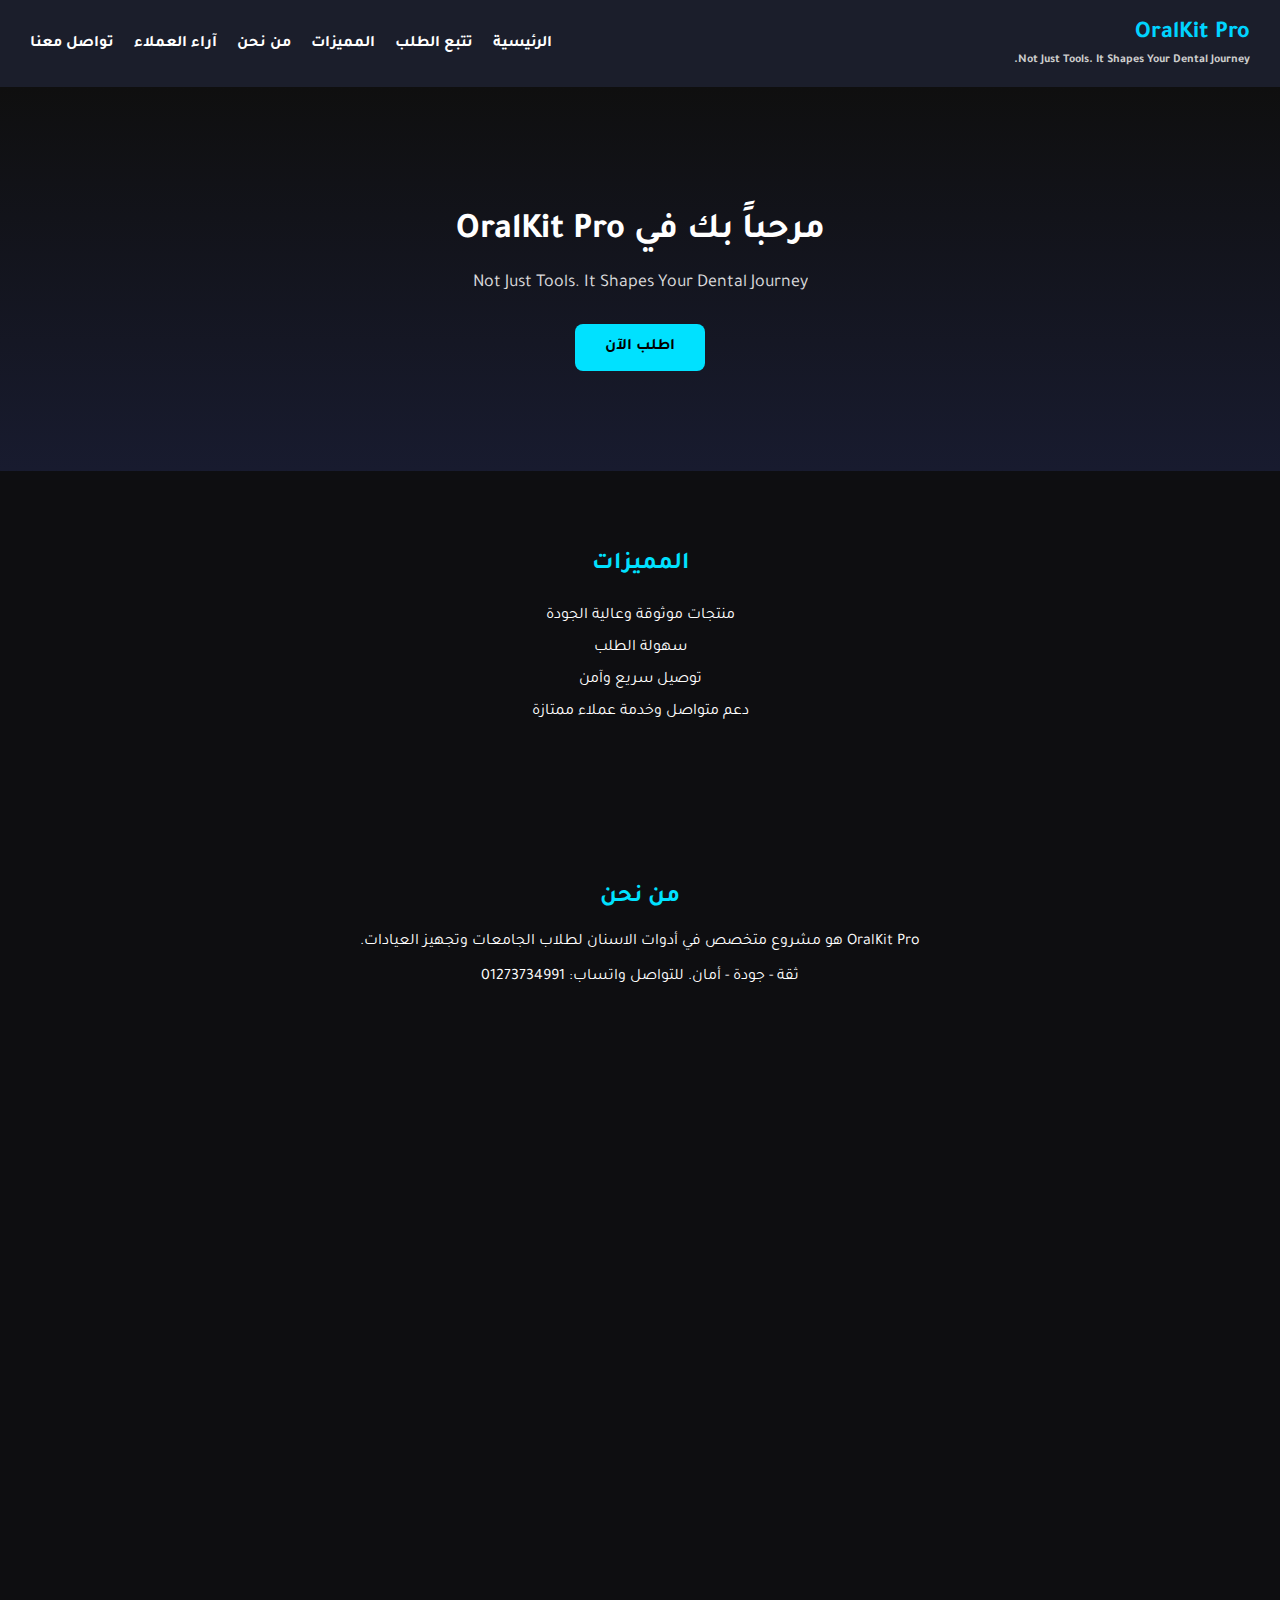
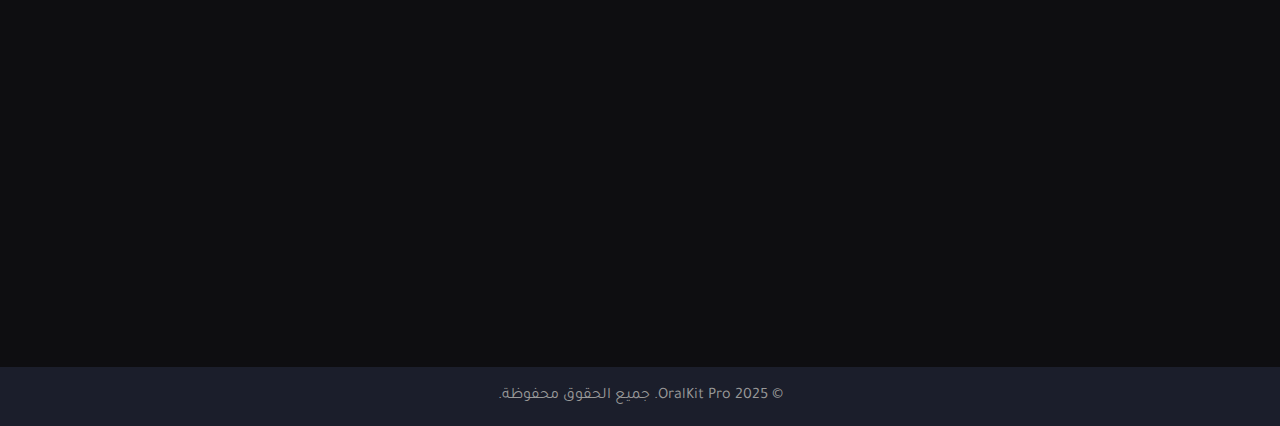
<file: index.html>
<!DOCTYPE html>
<html lang="ar" dir="rtl">
<head>
  <meta charset="UTF-8" />
  <meta name="viewport" content="width=device-width, initial-scale=1.0"/>
  <title>OralKit Pro</title>
  <link href="https://fonts.googleapis.com/css2?family=Tajawal:wght@400;700;800&display=swap" rel="stylesheet">
  <style>
    * {
      box-sizing: border-box;
      font-family: 'Tajawal', sans-serif;
      scroll-behavior: smooth;
    }

    body {
      margin: 0;
      background-color: #0e0e11;
      color: #ffffff;
    }

    header {
      background-color: #1b1e2b;
      color: #00d4ff;
      padding: 20px 30px;
      display: flex;
      justify-content: space-between;
      align-items: center;
      position: sticky;
      top: 0;
      z-index: 1000;
      flex-wrap: wrap;
    }

    .logo {
      font-size: 24px;
      font-weight: bold;
    }

    .tagline {
      display: block;
      font-size: 12px;
      color: #ccc;
      margin-top: 4px;
    }

    nav {
      flex: 1;
      text-align: left;
    }

    nav ul {
      list-style: none;
      display: flex;
      gap: 20px;
      padding: 0;
      margin: 0;
      justify-content: flex-end;
      flex-wrap: wrap;
    }

    nav a {
      text-decoration: none;
      color: #fff;
      font-weight: 600;
      transition: all 0.3s ease;
      position: relative;
    }

    nav a::after {
      content: '';
      position: absolute;
      width: 0%;
      height: 2px;
      background: #00e1ff;
      bottom: -5px;
      right: 0;
      transition: 0.3s;
    }

    nav a:hover::after {
      width: 100%;
      left: 0;
    }

    nav a:hover {
      color: #00e1ff;
    }

    .hero {
      background: linear-gradient(to bottom, #0f0f0f, #181b2f);
      padding: 100px 20px;
      text-align: center;
    }

    .hero h1 {
      font-size: 36px;
      margin-bottom: 10px;
      animation: fadeInDown 1s ease-out;
    }

    .hero p {
      font-size: 18px;
      margin-bottom: 30px;
      opacity: 0.85;
    }

    .btn {
      background-color: #00e1ff;
      color: #000;
      padding: 14px 30px;
      border: none;
      border-radius: 8px;
      font-weight: bold;
      text-decoration: none;
      transition: transform 0.3s ease, box-shadow 0.3s ease;
      animation: pulse 2s infinite;
      display: inline-block;
    }

    .btn:hover {
      transform: scale(1.05);
      box-shadow: 0 0 15px #00e1ff70;
    }

    section {
      padding: 60px 20px;
      text-align: center;
      opacity: 0;
      transform: translateY(40px);
      transition: all 1s ease;
    }

    section.visible {
      opacity: 1;
      transform: translateY(0);
    }

    h2 {
      color: #00e1ff;
      margin-bottom: 20px;
    }

    ul {
      list-style: none;
      padding: 0;
      line-height: 2;
    }

    .testimonial-grid {
      display: grid;
      grid-template-columns: repeat(auto-fit, minmax(280px, 1fr));
      gap: 20px;
      justify-content: center;
    }

    .testimonial-card {
      background-color: #222;
      padding: 20px;
      border-radius: 10px;
      box-shadow: 0 0 10px #00000050;
      transition: transform 0.3s ease;
    }

    .testimonial-card:hover {
      transform: translateY(-5px);
    }

    form {
      max-width: 500px;
      margin: auto;
      display: flex;
      flex-direction: column;
      gap: 15px;
    }

    input, textarea, button {
      padding: 12px;
      border: none;
      border-radius: 6px;
      font-size: 16px;
    }

    input, textarea {
      background-color: #2c2f3f;
      color: #fff;
    }

    button {
      background-color: #00e1ff;
      color: #000;
      font-weight: bold;
      cursor: pointer;
      transition: background-color 0.3s ease, transform 0.2s ease;
    }

    button:hover {
      background-color: #00bbdd;
      transform: scale(1.02);
    }

    footer {
      background-color: #1b1e2b;
      color: #999;
      text-align: center;
      padding: 20px;
      margin-top: 40px;
    }

    @keyframes pulse {
      0% { box-shadow: 0 0 0 0 rgba(0, 225, 255, 0.7); }
      70% { box-shadow: 0 0 0 15px rgba(0, 225, 255, 0); }
      100% { box-shadow: 0 0 0 0 rgba(0, 225, 255, 0); }
    }

    @keyframes fadeInDown {
      from {
        opacity: 0;
        transform: translateY(-30px);
      }
      to {
        opacity: 1;
        transform: translateY(0);
      }
    }

    @media (max-width: 768px) {
      nav ul {
        flex-direction: column;
        align-items: flex-start;
        background-color: #1b1e2b;
        padding: 10px 0;
        gap: 10px;
      }

      .hero h1 {
        font-size: 26px;
      }

      .hero p {
        font-size: 16px;
      }

      .btn {
        padding: 12px 20px;
      }

      .logo {
        width: 100%;
        margin-bottom: 10px;
        font-size: 20px;
        text-align: center;
      }
    }
  </style>
</head>
<body>

  <header>
    <div class="logo">
      OralKit Pro
      <span class="tagline">Not Just Tools. It Shapes Your Dental Journey.</span>
    </div>
    <nav>
      <ul>
        <li><a href="#hero">الرئيسية</a></li>
        <li><a href="track.html?code=">تتبع الطلب</a></li>
        <li><a href="#features">المميزات</a></li>
        <li><a href="#about">من نحن</a></li>
        <li><a href="#testimonials">آراء العملاء</a></li>
        <li><a href="#contact">تواصل معنا</a></li>
      </ul>
    </nav>
  </header>

  <section class="hero" id="hero">
    <h1>مرحباً بك في OralKit Pro</h1>
    <p>Not Just Tools. It Shapes Your Dental Journey</p>
    <a href="#contact" class="btn">اطلب الآن</a>
  </section>

  <section id="features">
    <h2>المميزات</h2>
    <ul>
      <li>منتجات موثوقة وعالية الجودة</li>
      <li>سهولة الطلب</li>
      <li>توصيل سريع وآمن</li>
      <li>دعم متواصل وخدمة عملاء ممتازة</li>
    </ul>
  </section>

  <section id="about">
    <h2>من نحن</h2>
    <p>OralKit Pro هو مشروع متخصص في أدوات الاسنان لطلاب الجامعات وتجهيز العيادات.</p>
    <p>ثقة - جودة - أمان. للتواصل واتساب: 01273734991</p>
  </section>

  <section id="testimonials">
    <h2>آراء العملاء</h2>
    <div class="testimonial-grid">
      <div class="testimonial-card">
        <h3>د. نغم</h3>
        <p>بصراحة خدمة ممتازة و بيتابعوا معاكي بعد الاستلام!</p>
      </div>
      <div class="testimonial-card">
        <h3>د. مروة جمال</h3>
        <p>التغليف شيك جدًا والتوصيل أسرع مما توقعت!</p>
      </div>
      <div class="testimonial-card">
        <h3>Dr. Ahmed Saber</h3>
        <p>Great service!</p>
      </div>
    </div>
  </section>

  <section id="contact">
    <h2>تواصل معنا</h2>
    <form action="https://formspree.io/f/xldllano" method="POST">
      <input type="text" name="name" placeholder="الاسم" required>
      <input type="email" name="email" placeholder="البريد الإلكتروني" required>
      <input type="number" name="number" placeholder="رقم واتساب" required>
      <textarea name="message" rows="5" placeholder="اكتب رسالتك هنا..." required></textarea>
      <button type="submit">إرسال</button>
    </form>
  </section>

  <footer>
    &copy; 2025 OralKit Pro. جميع الحقوق محفوظة.
  </footer>

  <script>
    // Show sections with animation when they appear in viewport
    const sections = document.querySelectorAll('section');
    const observer = new IntersectionObserver((entries) => {
      entries.forEach(entry => {
        if (entry.isIntersecting) {
          entry.target.classList.add('visible');
        }
      });
    }, { threshold: 0.1 });

    sections.forEach(section => {
      observer.observe(section);
    });
  </script>

</body>
</html>
</file>
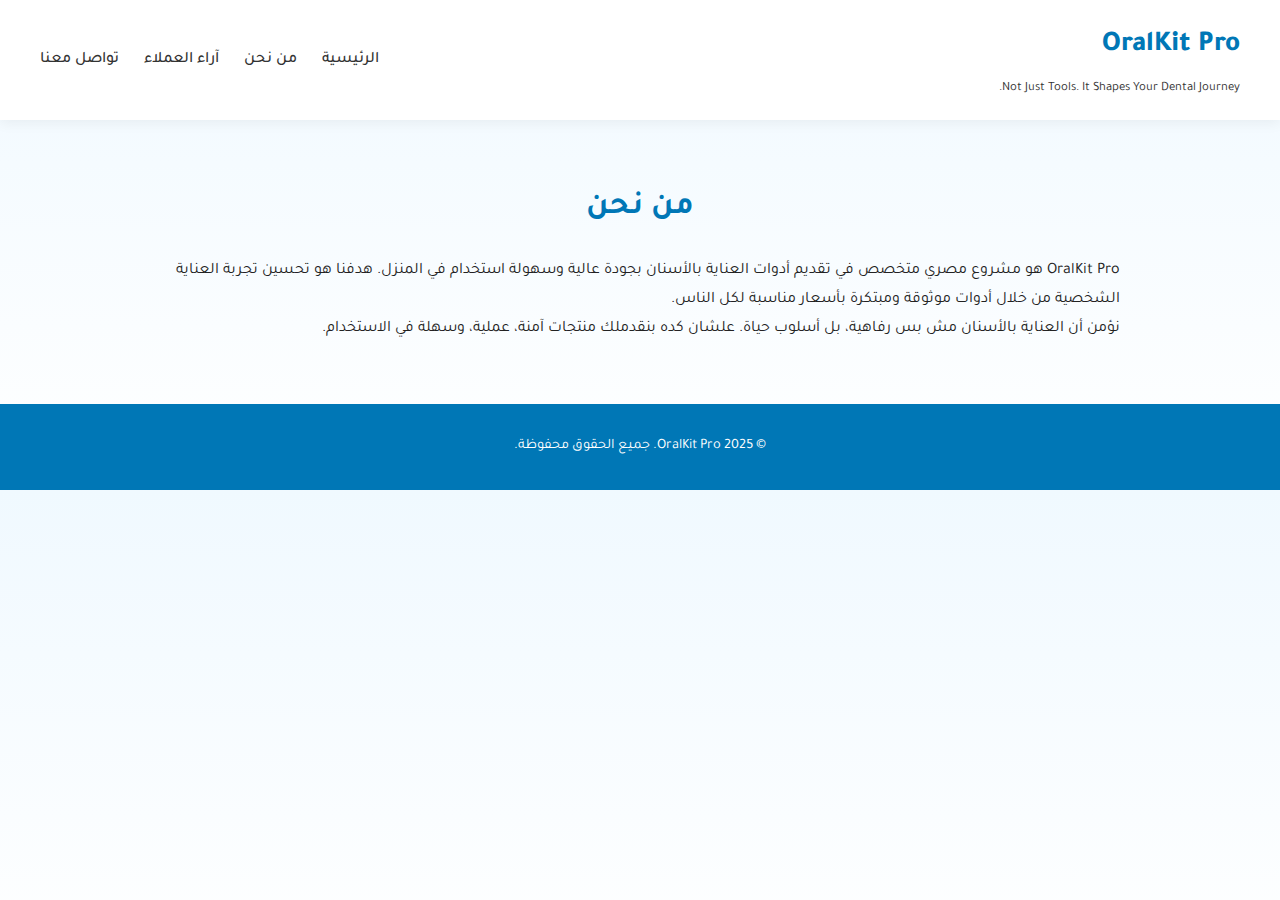
<file: about.html>
<!DOCTYPE html>
<html lang="ar">
<head>
  <meta charset="UTF-8" />
  <meta name="viewport" content="width=device-width, initial-scale=1.0" />
  <title>من نحن | OralKit Pro</title>
  <link rel="stylesheet" href="style.css" />
  <link href="https://fonts.googleapis.com/css2?family=Tajawal:wght@400;700;800&display=swap" rel="stylesheet">
</head>
<body>

  <header>
    <div class="logo">
      OralKit Pro
      <span class="tagline">Not Just Tools. It Shapes Your Dental Journey.</span>
    </div>
    <nav>
      <ul>
        <li><a href="index.html">الرئيسية</a></li>
        <li><a href="about.html" class="active">من نحن</a></li>
        <li><a href="testimonials.html">آراء العملاء</a></li>
        <li><a href="contact.html">تواصل معنا</a></li>
      </ul>
    </nav>
  </header>

  <section>
    <h2>من نحن</h2>
    <p>
      OralKit Pro هو مشروع مصري متخصص في تقديم أدوات العناية بالأسنان بجودة عالية وسهولة استخدام في المنزل.
      هدفنا هو تحسين تجربة العناية الشخصية من خلال أدوات موثوقة ومبتكرة بأسعار مناسبة لكل الناس.
    </p>
    <p>
      نؤمن أن العناية بالأسنان مش بس رفاهية، بل أسلوب حياة. علشان كده بنقدملك منتجات آمنة، عملية، وسهلة في الاستخدام.
    </p>
  </section>

  <footer>
    &copy; 2025 OralKit Pro. جميع الحقوق محفوظة.
  </footer>

</body>
</html>
</file>
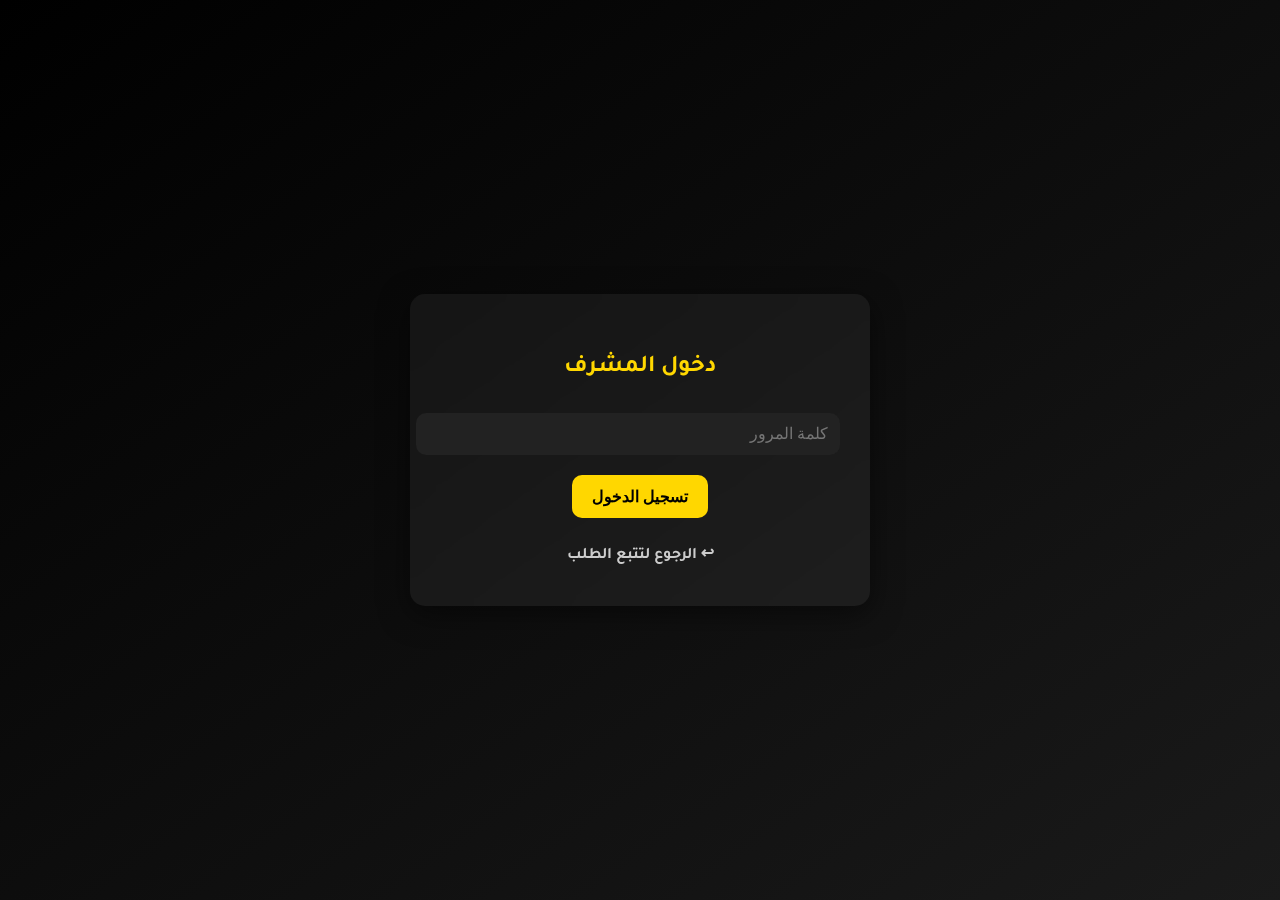
<file: admin.html>
<!DOCTYPE html>
<html lang="ar" dir="rtl">
<head>
  <meta charset="UTF-8">
  <meta name="viewport" content="width=device-width, initial-scale=1">
  <title>لوحة المشرف | OralKit Pro</title>
  <link href="https://fonts.googleapis.com/css2?family=Tajawal:wght@400;700&display=swap" rel="stylesheet">
  <style>
    * {
      box-sizing: border-box;
      font-family: 'Tajawal', sans-serif;
    }

    body {
      margin: 0;
      background: linear-gradient(to bottom right, #0c0c0c, #1a1a1a);
      color: #fff9e6;
      display: flex;
      justify-content: center;
      align-items: center;
      padding: 40px 20px;
      min-height: 100vh;
      position: relative;
    }

    .admin-panel {
      background: rgba(255, 255, 255, 0.04);
      padding: 40px 30px;
      border-radius: 20px;
      backdrop-filter: blur(8px);
      box-shadow: 0 10px 40px rgba(0,0,0,0.6);
      max-width: 700px;
      width: 100%;
      animation: fadeIn 0.8s ease;
    }

    @keyframes fadeIn {
      from { opacity: 0; transform: translateY(20px); }
      to { opacity: 1; transform: translateY(0); }
    }

    h2 {
      text-align: center;
      color: #ffd700;
      margin-bottom: 25px;
    }

    input, textarea, select {
      width: 100%;
      padding: 12px;
      margin: 10px 0;
      border: none;
      border-radius: 10px;
      background: #222;
      color: #fff;
      outline: none;
      transition: all 0.3s ease;
    }

    input:focus, textarea:focus, select:focus {
      background: #333;
    }

    button {
      background: #ffd700;
      color: #000;
      border: none;
      padding: 14px 20px;
      border-radius: 10px;
      font-weight: bold;
      cursor: pointer;
      width: 100%;
      margin-top: 15px;
      transition: all 0.3s ease;
    }

    button:hover {
      background: #e6c200;
    }

    .back-link {
      text-align: center;
      margin-top: 20px;
    }

    .back-link a {
      color: #ccc;
      text-decoration: none;
      font-weight: bold;
      transition: 0.3s ease;
    }

    .back-link a:hover {
      color: #fff;
    }

    .logout-btn {
      position: absolute;
      top: 20px;
      left: 20px;
      background: transparent;
      border: 2px solid #ff4d4d;
      padding: 6px 10px;
      border-radius: 50%;
      cursor: pointer;
      transition: 0.3s ease;
      display: flex;
      align-items: center;
      justify-content: center;
      box-shadow: 0 0 12px rgba(255, 77, 77, 0.3);
    }

    .logout-btn:hover {
      background: #ff4d4d;
      box-shadow: 0 0 15px rgba(255, 77, 77, 0.5);
    }

    .welcome-msg {
      position: absolute;
      top: 20px;
      right: 20px;
      background: rgba(255, 255, 255, 0.1);
      color: #ffd700;
      padding: 8px 16px;
      border-radius: 10px;
      font-weight: bold;
      font-size: 14px;
      box-shadow: 0 0 10px rgba(0,0,0,0.3);
    }
  </style>

  <script>
    if (localStorage.getItem("isAdmin") !== "true") {
      window.location.href = "login.html";
    }
  </script>
</head>
<body>

  <!-- زر تسجيل الخروج -->
  <button class="logout-btn" onclick="logout()" title="تسجيل الخروج">
    <svg xmlns="http://www.w3.org/2000/svg" height="20" viewBox="0 0 24 24" width="20" fill="#fff">
      <path d="M0 0h24v24H0z" fill="none"/>
      <path d="M13 3c-4.97 0-9 4.03-9 9s4.03 9 9 9v-2c-3.87 0-7-3.13-7-7s3.13-7 7-7V3zm4.59 4.59L21.17 11H9v2h12.17l-3.58 3.59L19 18l6-6-6-6-1.41 1.41z"/>
    </svg>
  </button>

  <!-- رسالة الترحيب -->
  <div class="welcome-msg">مرحباً بك !</div>

  <!-- لوحة التحكم -->
  <div class="admin-panel">
    <h2>لوحة التحكم - المشرف</h2>
    <input type="text" id="code" placeholder="كود الطلب" required />
    <input type="text" id="name" placeholder="اسم العميل" required />
    <textarea id="items" placeholder="الأدوات المطلوبة (مفصولة بفاصلة)" required></textarea>
    <input type="number" id="total" placeholder="الإجمالي بالجنيه" required />
    <input type="number" id="paid" placeholder="المدفوع بالجنيه" required />
    <input type="number" id="due" placeholder="المتبقي بالجنيه" required />
    <input type="text" id="paymentMethod" placeholder="طريقة الدفع" required />
    <input type="text" id="address" placeholder="عنوان التوصيل" required />
    <select id="status">
      <option value="بانتظار المراجعة">بانتظار المراجعة</option>
      <option value="جاري التجهيز">جاري التجهيز</option>
      <option value="قيد التوصيل">قيد التوصيل</option>
      <option value="مكتمل">مكتمل</option>
    </select>
    <button onclick="submitForm()">💾 حفظ الطلب</button>

    <div class="back-link">
      <a href="track.html">↩ الرجوع لصفحة تتبع الطلب</a>
    </div>
  </div>

  <script>
    function logout() {
      localStorage.removeItem("isAdmin");
      window.location.href = "login.html";
    }

    function submitForm() {
      const data = {
        code: document.getElementById("code").value.trim(),
        name: document.getElementById("name").value.trim(),
        items: document.getElementById("items").value.trim(),
        total: document.getElementById("total").value.trim(),
        paid: document.getElementById("paid").value.trim(),
        due: document.getElementById("due").value.trim(),
        paymentMethod: document.getElementById("paymentMethod").value.trim(),
        address: document.getElementById("address").value.trim(),
        status: document.getElementById("status").value.trim()
      };

      fetch("https://script.google.com/macros/s/AKfycbwu7lN7nrfPsqUoessR5CnAXPNVvhWCWo_tHOrfusSnxKg3XDnz-ad3M9gk2QoZ6ouw/exec", {
        method: "POST",
        body: JSON.stringify(data),
        headers: {
          "Content-Type": "application/json"
        }
      })
      .then(response => response.text())
      .then(res => {
        alert("✅ تم حفظ البيانات بنجاح!");
        document.querySelector("form")?.reset?.();
      })
      .catch(err => {
        console.error(err);
        alert("❌ حدث خطأ أثناء إرسال البيانات.");
      });
    }
  </script>
</body>
</html>
</file>
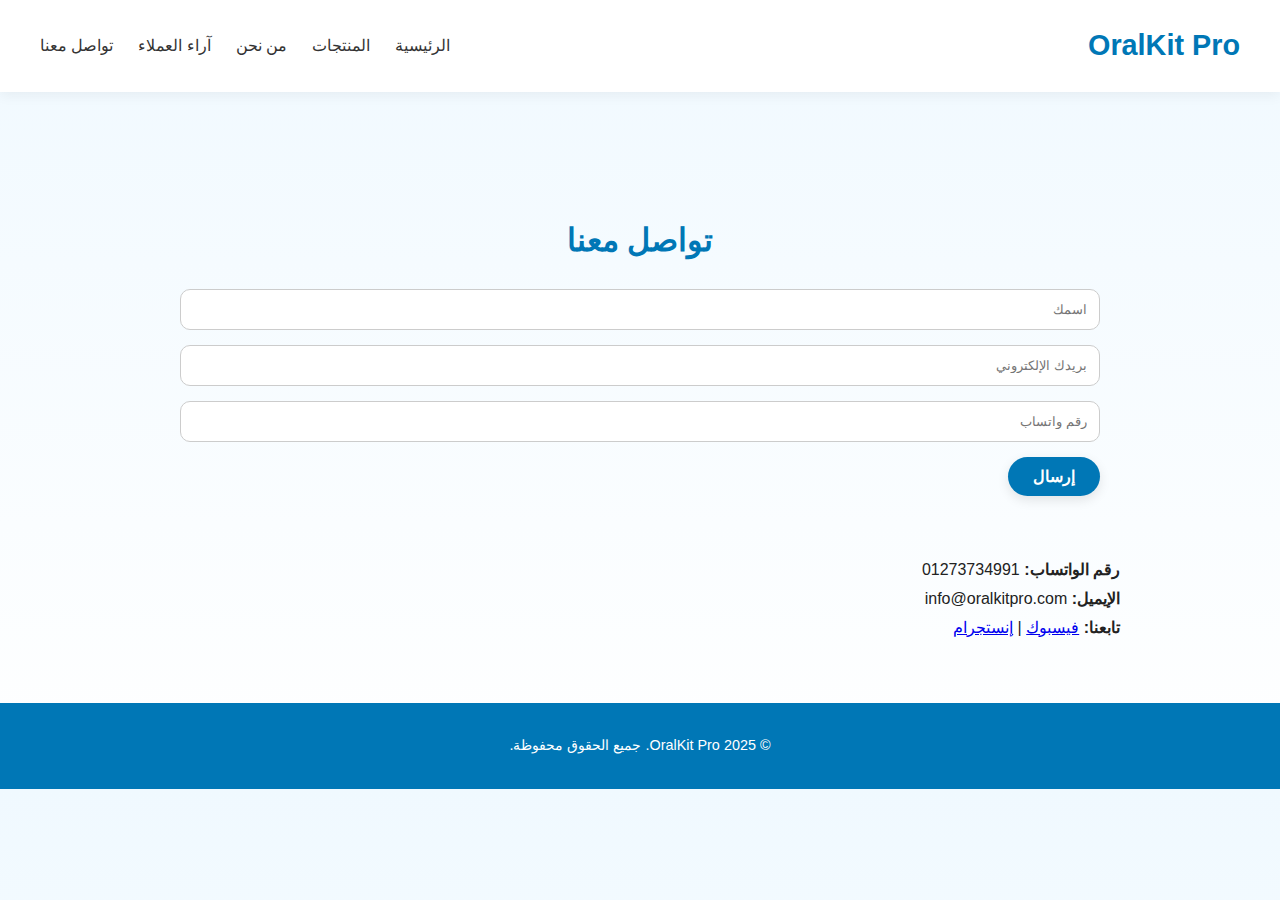
<file: contact.html>
<!-- contact.html (تواصل معنا) -->
<!DOCTYPE html>
<html lang="ar">
<head>
  <meta charset="UTF-8">
  <meta name="viewport" content="width=device-width, initial-scale=1.0">
  <title>OralKit Pro - تواصل معنا</title>
  <link rel="stylesheet" href="style.css">
  <link href="https://fonts.googleapis.com/css2?family=Cairo:wght@400;700&display=swap" rel="stylesheet">
</head>
<body>
  <header class="fade-in">
    <div class="logo">OralKit Pro</div>
    <nav>
      <ul>
        <li><a href="index.html">الرئيسية</a></li>
        <li><a href="products.html">المنتجات</a></li>
        <li><a href="about.html">من نحن</a></li>
        <li><a href="testimonials.html">آراء العملاء</a></li>
        <li><a href="contact.html">تواصل معنا</a></li>
      </ul>
    </nav>
  </header>

  <section class="contact slide-in">
    <section id="contact">
      <h2>تواصل معنا</h2>
      <form action="https://formspree.io/f/xldllano" method="POST" class="contact-form">
        <input type="text" name="name" placeholder="اسمك" required>
        <input type="email" name="email" placeholder="بريدك الإلكتروني" required>
        <input type="number" name="number" placeholder="رقم واتساب" required
        <textarea name="message" placeholder="رسالتك" rows="6" required></textarea>
        <button type="submit" class="btn">إرسال</button>
      </form>
    </section>
    
    </form>
    <div class="contact-info">
      <p><strong>رقم الواتساب:</strong> 01273734991</p>
      <p><strong>الإيميل:</strong> info@oralkitpro.com</p>
      <p><strong>تابعنا:</strong>
        <a href="#">فيسبوك</a> |
        <a href="#">إنستجرام</a>
      </p>
    </div>
  </section>

  <footer class="fade-in">
    <p>&copy; 2025 OralKit Pro. جميع الحقوق محفوظة.</p>
  </footer>
</body>
</html>
</file>
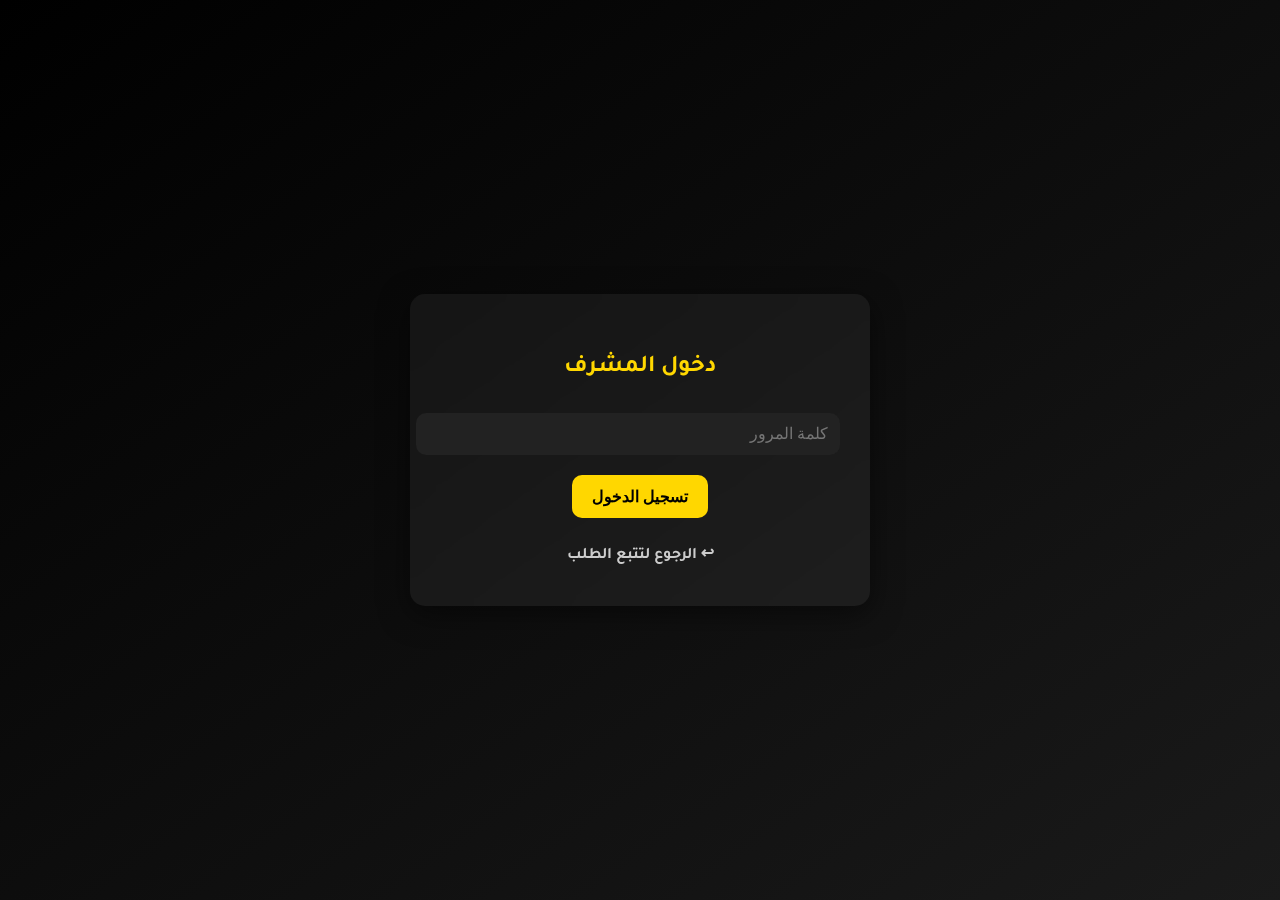
<file: login.html>
<!DOCTYPE html>
<html lang="ar" dir="rtl">
<head>
  <meta charset="UTF-8">
  <meta name="viewport" content="width=device-width, initial-scale=1.0">
  <title>تسجيل دخول المشرف</title>
  <link href="https://fonts.googleapis.com/css2?family=Tajawal:wght@400;700&display=swap" rel="stylesheet">
  <style>
    body {
      margin: 0;
      font-family: 'Tajawal', sans-serif;
      background: linear-gradient(to bottom right, #000, #1a1a1a);
      color: #fff;
      display: flex;
      justify-content: center;
      align-items: center;
      height: 100vh;
      position: relative;
    }

    .login-container {
      background: rgba(255, 255, 255, 0.05);
      padding: 40px 30px;
      border-radius: 15px;
      backdrop-filter: blur(10px);
      box-shadow: 0 8px 30px rgba(0, 0, 0, 0.5);
      width: 100%;
      max-width: 400px;
      text-align: center;
    }

    h2 {
      color: #FFD700;
      margin-bottom: 30px;
    }

    input[type="password"] {
      width: 100%;
      padding: 12px;
      margin-bottom: 20px;
      border: none;
      border-radius: 10px;
      background: #222;
      color: #fff;
      font-size: 16px;
      transition: 0.3s;
    }

    input[type="password"]:focus {
      background: #333;
    }

    button {
      background: #FFD700;
      color: #000;
      border: none;
      padding: 12px 20px;
      border-radius: 10px;
      font-weight: bold;
      cursor: pointer;
      font-size: 16px;
      transition: background 0.3s;
    }

    button:hover {
      background: #e6c200;
    }

    .error {
      color: #f55;
      margin-top: 10px;
    }

    .back-to-track {
      margin-top: 25px;
    }

    .back-to-track a {
      color: #ccc;
      text-decoration: none;
      font-weight: bold;
      transition: 0.3s;
    }

    .back-to-track a:hover {
      color: #fff;
    }
  </style>
</head>
<body>

  <div class="login-container">
    <h2>دخول المشرف</h2>
    <input type="password" id="password" placeholder="كلمة المرور">
    <button onclick="login()">تسجيل الدخول</button>
    <div id="error" class="error"></div>

    <div class="back-to-track">
      <a href="track.html">↩ الرجوع لتتبع الطلب</a>
    </div>
  </div>

  <script>
    function login() {
      const pass = document.getElementById("password").value.trim();
      const correctPassword = "OralKit2"; // ← يمكنك تغييرها

      if (pass === correctPassword) {
        localStorage.setItem("isAdmin", "true");
        localStorage.setItem("adminWelcome", "true"); // لتفعيل رسالة الترحيب لمرة واحدة
        window.location.href = "admin.html";
      } else {
        document.getElementById("error").textContent = "كلمة المرور غير صحيحة.";
      }
    }
  </script>

</body>
</html>
</file>
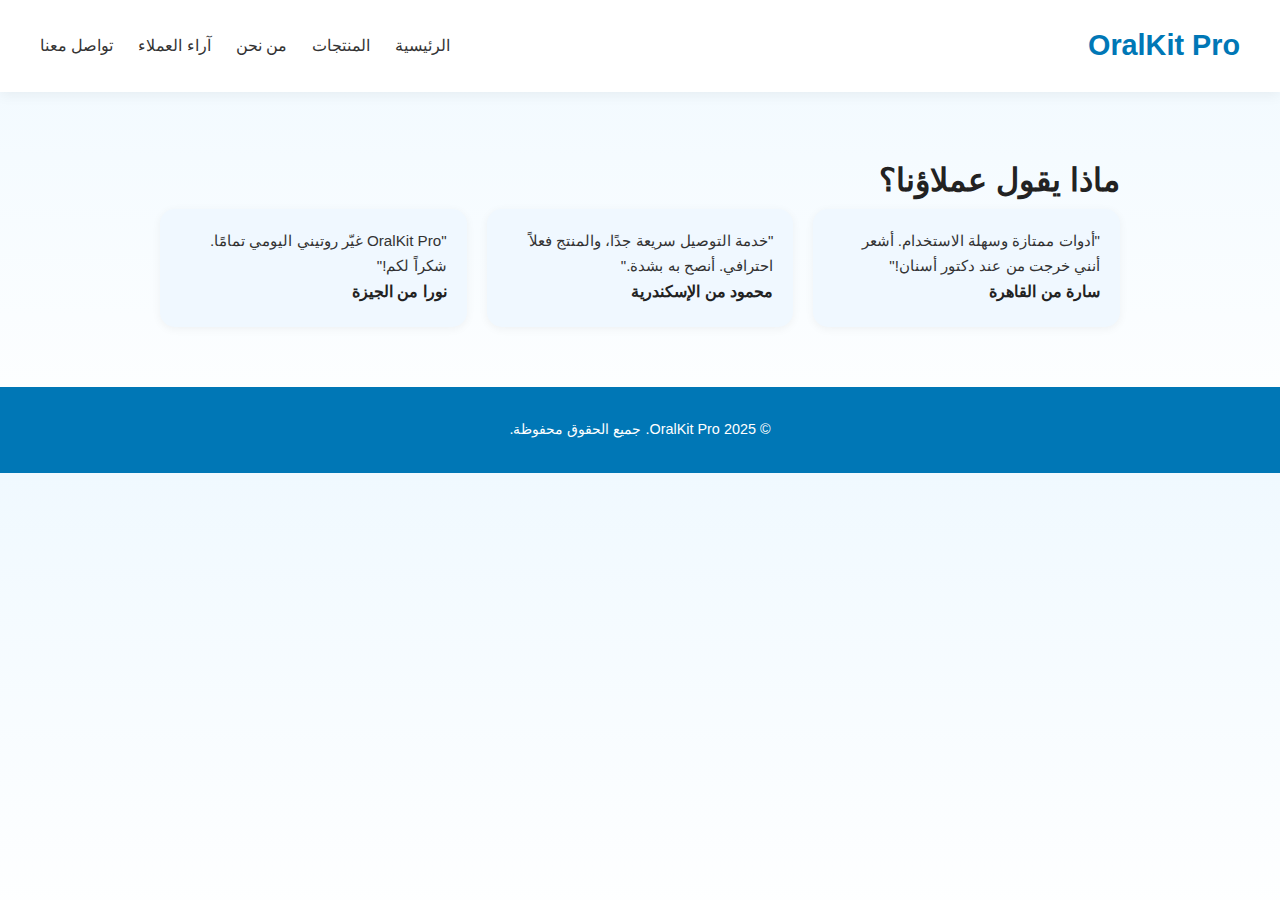
<file: testimonials.html>
<!-- testimonials.html (آراء العملاء) -->
<!DOCTYPE html>
<html lang="ar">
<head>
  <meta charset="UTF-8">
  <meta name="viewport" content="width=device-width, initial-scale=1.0">
  <title>OralKit Pro - آراء العملاء</title>
  <link rel="stylesheet" href="style.css">
  <link href="https://fonts.googleapis.com/css2?family=Cairo:wght@400;700&display=swap" rel="stylesheet">
</head>
<body>
  <header class="fade-in">
    <div class="logo">OralKit Pro</div>
    <nav>
      <ul>
        <li><a href="index.html">الرئيسية</a></li>
        <li><a href="products.html">المنتجات</a></li>
        <li><a href="about.html">من نحن</a></li>
        <li><a href="testimonials.html">آراء العملاء</a></li>
        <li><a href="contact.html">تواصل معنا</a></li>
      </ul>
    </nav>
  </header>

  <section class="testimonials slide-in">
    <h1>ماذا يقول عملاؤنا؟</h1>
    <div class="testimonial-grid">
      <div class="testimonial-card zoom-in">
        <p>"أدوات ممتازة وسهلة الاستخدام. أشعر أنني خرجت من عند دكتور أسنان!"</p>
        <strong>سارة من القاهرة</strong>
      </div>
      <div class="testimonial-card zoom-in">
        <p>"خدمة التوصيل سريعة جدًا، والمنتج فعلاً احترافي. أنصح به بشدة."</p>
        <strong>محمود من الإسكندرية</strong>
      </div>
      <div class="testimonial-card zoom-in">
        <p>"OralKit Pro غيّر روتيني اليومي تمامًا. شكراً لكم!"</p>
        <strong>نورا من الجيزة</strong>
      </div>
    </div>
  </section>

  <footer class="fade-in">
    <p>&copy; 2025 OralKit Pro. جميع الحقوق محفوظة.</p>
  </footer>
</body>
</html>
</file>
<file: style.css>
/* Reset and Base Styles */
* {
  margin: 0;
  padding: 0;
  box-sizing: border-box;
}

body {
  font-family: 'Tajawal', sans-serif;
  background: linear-gradient(180deg, #f0f9ff 0%, #ffffff 100%);
  color: #222;
  line-height: 1.8;
  direction: rtl;
}

header {
  background-color: #fff;
  padding: 20px 40px;
  display: flex;
  justify-content: space-between;
  align-items: center;
  box-shadow: 0 4px 12px rgba(0, 0, 0, 0.05);
  position: sticky;
  top: 0;
  z-index: 1000;
  animation: slideInDown 0.8s ease-out;
}

.logo {
  font-size: 1.8rem;
  font-weight: 800;
  color: #0077b6;
  position: relative;
}

.logo .tagline {
  font-size: 0.8rem;
  color: #333;
  margin-top: 5px;
  font-weight: 400;
  animation: fadeInDown 1s ease-out;
  display: block;
}

nav ul {
  list-style: none;
  display: flex;
  gap: 25px;
  flex-wrap: wrap;
  justify-content: center;
}

nav a {
  text-decoration: none;
  color: #333;
  font-weight: 500;
  position: relative;
  transition: color 0.3s;
}

nav a::after {
  content: '';
  position: absolute;
  width: 0%;
  height: 2px;
  background-color: #0077b6;
  bottom: -4px;
  right: 0;
  transition: 0.3s;
}

nav a:hover {
  color: #0077b6;
}

nav a:hover::after {
  width: 100%;
  right: auto;
  left: 0;
}

.hero {
  text-align: center;
  padding: 100px 20px;
  background: linear-gradient(135deg, #0077b6, #00b4d8);
  color: white;
  animation: fadeIn 1.2s ease-in;
}

.hero h1 {
  font-size: 2.8rem;
  margin-bottom: 20px;
}

.hero p {
  font-size: 1.2rem;
  margin-bottom: 30px;
}

.btn {
  background-color: white;
  color: #0077b6;
  padding: 12px 30px;
  font-weight: bold;
  border: none;
  border-radius: 30px;
  cursor: pointer;
  transition: all 0.3s ease;
  box-shadow: 0 4px 12px rgba(0,0,0,0.1);
  font-size: 1rem;
  text-decoration: none;
  display: inline-block;
}

.btn:hover {
  background-color: #00b4d8;
  color: white;
  transform: scale(1.05);
}

section {
  padding: 60px 20px;
  max-width: 1000px;
  margin: 0 auto;
  animation: fadeInUp 1s ease-in;
  text-align: right;
}

h2 {
  font-size: 2rem;
  color: #0077b6;
  margin-bottom: 20px;
  text-align: center;
}

.features ul {
  list-style: none;
  padding: 0;
}

.features li {
  padding: 10px 0;
  position: relative;
  padding-right: 25px;
}

.features li::before {
  content: "✔";
  color: #00b4d8;
  position: absolute;
  right: 0;
}

.testimonial-grid {
  display: grid;
  gap: 20px;
  grid-template-columns: repeat(auto-fit, minmax(250px, 1fr));
}

.testimonial-card {
  background-color: #f0f8ff;
  padding: 20px;
  border-radius: 15px;
  box-shadow: 0 2px 10px rgba(0,0,0,0.05);
  transition: transform 0.3s, box-shadow 0.3s;
  direction: rtl;
}

.testimonial-card:hover {
  transform: translateY(-5px);
  box-shadow: 0 6px 18px rgba(0,0,0,0.1);
}

.testimonial-card h3 {
  color: #0077b6;
  margin-bottom: 8px;
}

.testimonial-card p {
  font-size: 0.95rem;
  color: #333;
  line-height: 1.6;
}

.contact-form input,
.contact-form textarea {
  width: 100%;
  padding: 12px;
  margin-bottom: 15px;
  border: 1px solid #ccc;
  border-radius: 10px;
  font-family: 'Tajawal', sans-serif;
  direction: rtl;
}

.contact-form button {
  background-color: #0077b6;
  color: white;
  padding: 10px 25px;
  border: none;
  border-radius: 30px;
  cursor: pointer;
  transition: background-color 0.3s;
  font-size: 1rem;
}

.contact-form button:hover {
  background-color: #00b4d8;
}

footer {
  text-align: center;
  padding: 30px;
  background-color: #0077b6;
  color: white;
  animation: fadeIn 1s ease-in;
  font-size: 0.9rem;
}

/* Animations */
@keyframes fadeIn {
  from { opacity: 0; transform: translateY(30px); }
  to { opacity: 1; transform: translateY(0); }
}

@keyframes fadeInUp {
  from { opacity: 0; transform: translateY(20px); }
  to { opacity: 1; transform: translateY(0); }
}

@keyframes fadeInDown {
  from { opacity: 0; transform: translateY(-10px); }
  to { opacity: 1; transform: translateY(0); }
}

@keyframes slideInDown {
  from { opacity: 0; transform: translateY(-50px); }
  to { opacity: 1; transform: translateY(0); }
}

/* Responsive Design */
@media (max-width: 768px) {
  .hero h1 {
    font-size: 2rem;
  }
  .logo .tagline {
    font-size: 0.65rem;
  }
  nav ul {
    gap: 12px;
    flex-wrap: wrap;
    justify-content: center;
  }
  header {
    flex-direction: column;
    align-items: flex-start;
  }
  .hero {
    padding: 60px 15px;
  }
  section {
    padding: 40px 15px;
  }
  .btn {
    padding: 10px 20px;
  }
}

.toast-message {
  position: fixed;
  bottom: 30px;
  left: 50%;
  transform: translateX(-50%) translateY(20px);
  background-color: #e1f5fe;
  color: #0277bd;
  padding: 10px 18px;
  border-radius: 20px;
  font-size: 0.9rem;
  font-weight: 500;
  box-shadow: 0 6px 20px rgba(0, 0, 0, 0.1);
  opacity: 0;
  pointer-events: none;
  transition: all 0.4s ease-in-out;
  z-index: 9999;
}

.toast-message.show {
  transform: translateX(-50%) translateY(0);
  opacity: 1;
}

.toast-message.error {
  background-color: #ffebee;
  color: #c62828;
}
</file>
